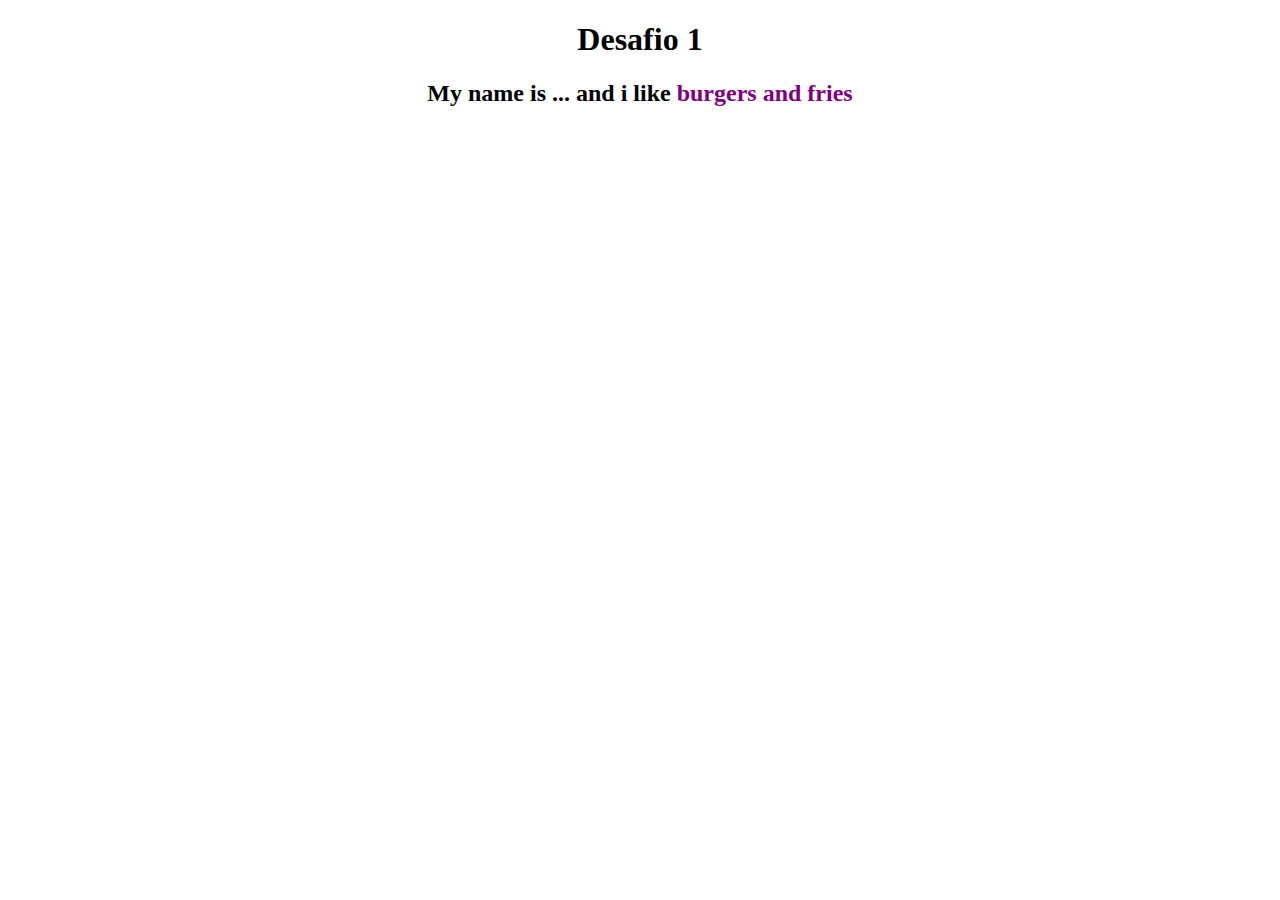
<file: Desafio1/index.html>
<!DOCTYPE html>
<html lang="en">
<head>
    <meta charset="UTF-8">
    <meta name="viewport" content="width=device-width, initial-scale=1.0">
    <link rel="stylesheet" href="style.css">
    <title>Desafio 1</title>
</head>
<body>
    <h1>Desafio 1</h1>
    <h2>My name is ... and i like <span id="text"></span></h2>
    <script src="index.js"></script>
</body>
</html>
</file>
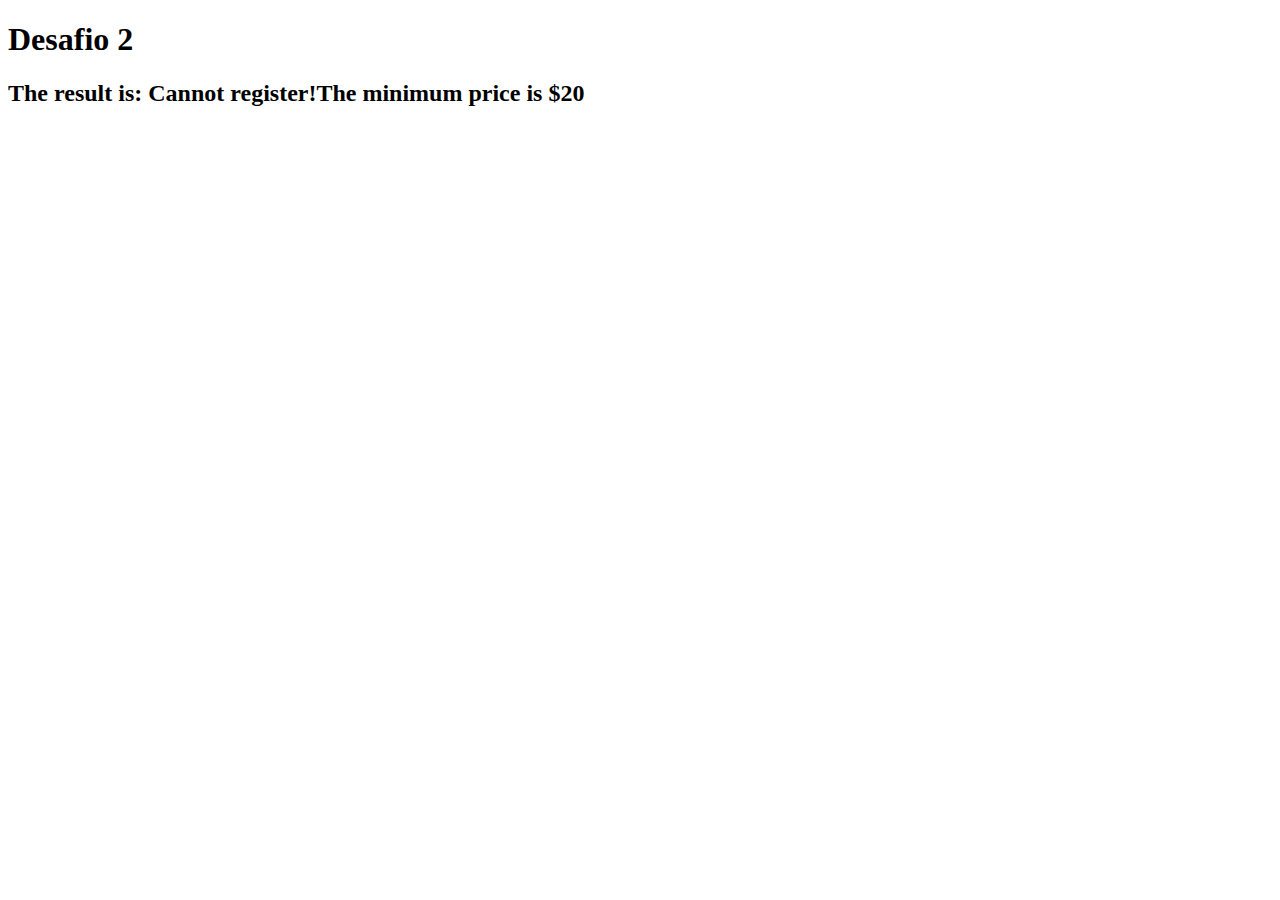
<file: Desafio2/index.html>
<!DOCTYPE html>
<html lang="en">
<head>
    <meta charset="UTF-8">
    <meta name="viewport" content="width=device-width, initial-scale=1.0">
    <title>Desafio 2</title>
    
</head>
<body>
    <h1>Desafio 2</h1>
    <h2>The result is: <span id="result"></span></h2>
    <script src="index.js"></script>
</body>
</html>
</file>
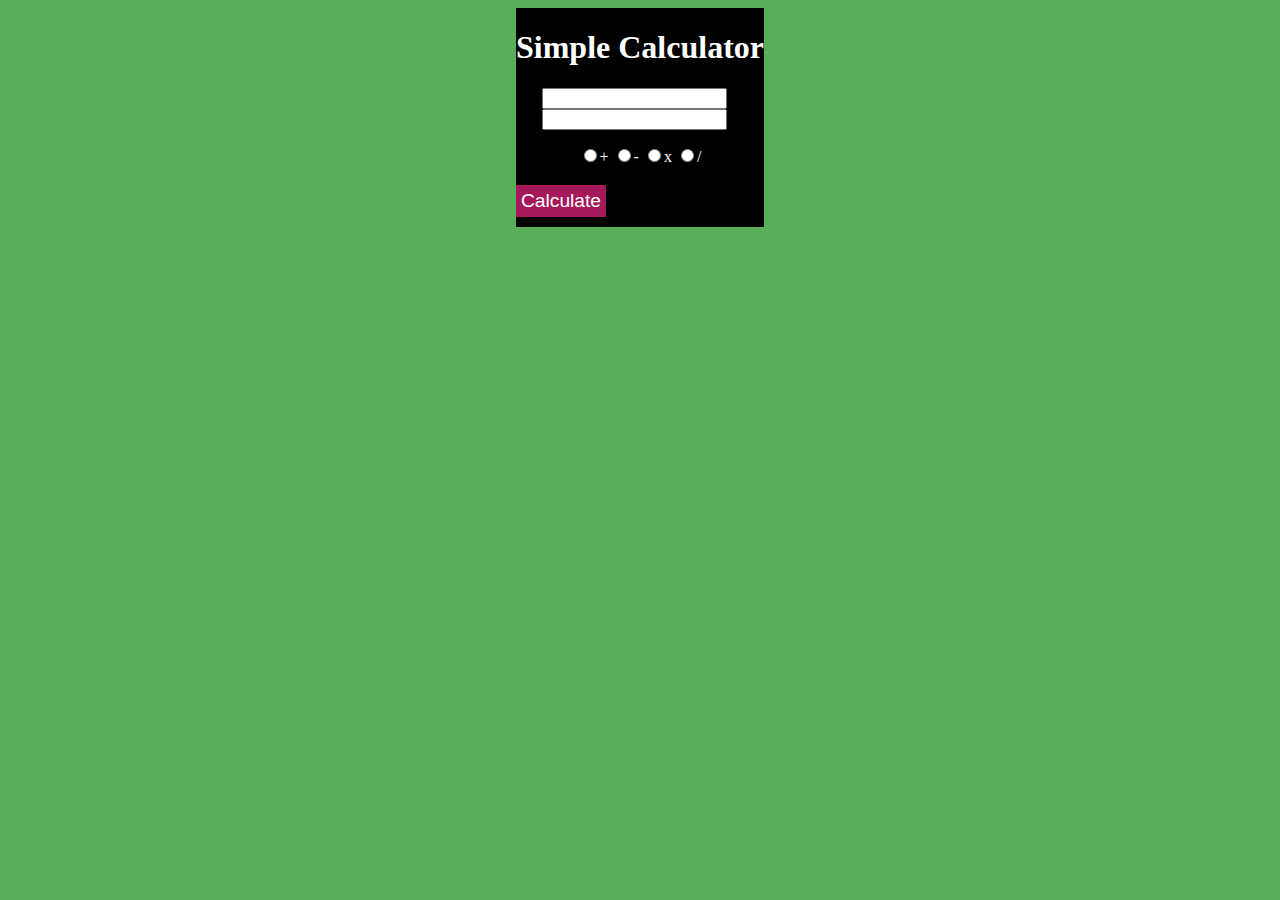
<file: Desafio3/index.html>
<!DOCTYPE html>
<html lang="en">
<head>
    <meta charset="UTF-8">
    <meta name="viewport" content="width=device-width, initial-scale=1.0">
    <link rel="stylesheet" href="style.css">
    <title>Desafio 3</title>
</head>
<body>
<div class="container">
    <h1>Simple Calculator</h1>
    <input type="number" id="number1">
    <input type="number" id="number2">

    <input type="radio" class="btnradio" name="+" id="add">+
    <input type="radio" class="btnradio"  name="-" id="subtract">-
    <input type="radio" class="btnradio"  name="*" id="multiply">x
    <input type="radio" class="btnradio" name="/" id="division">/

    <button type="submit" id="btn" onclick="calculate()">Calculate</button>
    <div id="result"></div>
</div>
    <script src="index.js"></script>
</body>
</html>
</file>
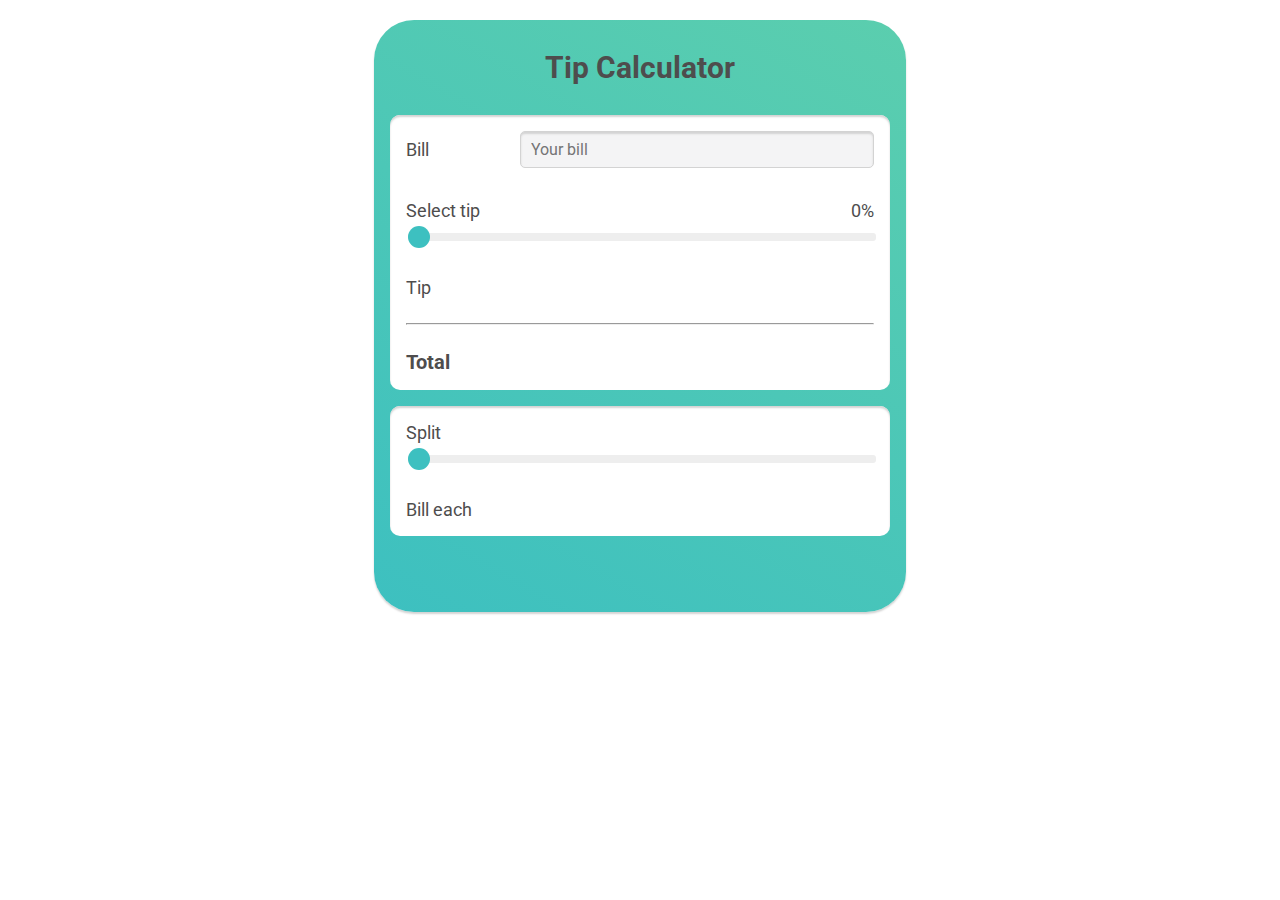
<file: Desafio4/index.html>
<!DOCTYPE html>
<html lang="en">
  <head>
    <meta charset="UTF-8" />
    <meta name="viewport" content="width=device-width, initial-scale=1.0" />
    <meta http-equiv="X-UA-Compatible" content="ie=edge" />
    <link
      href="https://fonts.googleapis.com/css2?family=Roboto:ital,wght@0,300;0,700;1,400&display=swap"
      rel="stylesheet"
    />
    <link rel="stylesheet" href="styles.css" />
    <title>Quick Tip</title>
  </head>
  <body>
    <main oninput="update()">
      <h1>Tip Calculator</h1>
      <section>
        <div class="bill">
          <label for="yourBill">Bill</label>
          <input 
            type="number" 
            placeholder="Your bill" 
            id="yourBill" 
             />
        </div>
        <div>
          <div class="space-between">
            <label for="">Select tip</label
            ><span id="tipPercent">0%</span>
          </div>
          <input type="range" value="0" id="tipInput" class="range" />
        </div>
        <div class="space-between">
          <span>Tip</span>
          <span id="tipValue"></span>
        </div>
        <hr />
        <div class="space-between total">
          <span>Total</span>
          <span id="totalWithTip"></span>
        </div>
      </section>

      <section>
        <div>
          <div class="space-between">
            <label for="splitInput">Split</label>
            <span id="splitValue"></span>
          </div>
          <input
            type="range"
            min="1"
            max="10"
            value="1"
            id="splitInput"
            class="range"
          />
        </div>
        <div class="space-between">
          <span>Bill each</span>
          <span id="billEach"></span>
        </div>
      </section>
    </main>
    <script src="index.js"></script>
  </body>
</html>
</file>
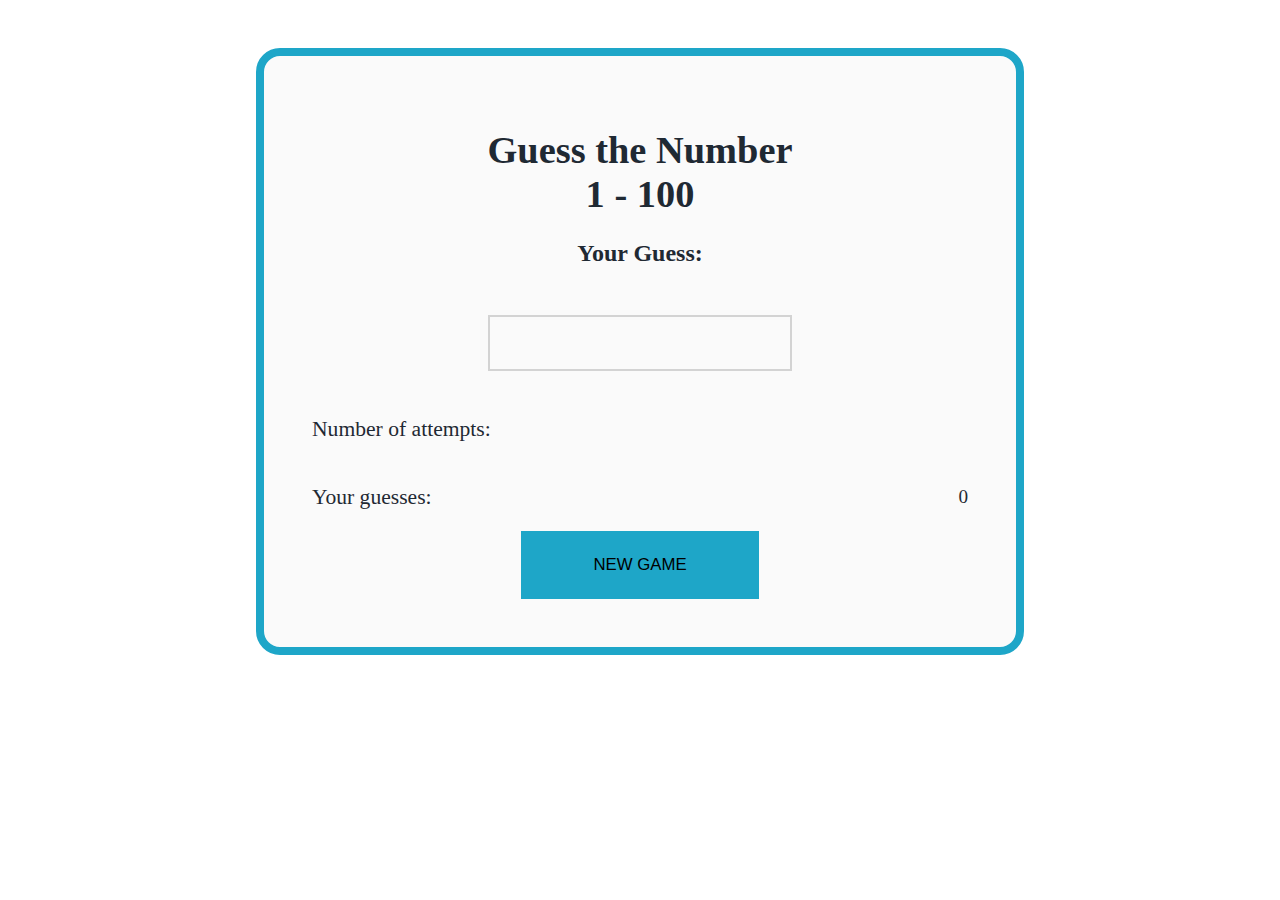
<file: Desafio6/index.html>
<!DOCTYPE html>
<html lang="en">
  <head>
    <meta charset="UTF-8" />
    <meta name="viewport" content="width=device-width, initial-scale=1.0" />
    <meta http-equiv="X-UA-Compatible" content="ie=edge" />
    <link rel="stylesheet" href="style.css" />
    <title>Guess the number</title>
  </head>
  <body onload="init()">
    <main>
      <div id="welcomeScreen">
        <h2>Guess the Number <br />1 - 100</h2>
      </div>

      <div id="gameArea">
        <section>
          <h3 id="textOutput">Your Guess:</h3>
          <input type="number" id="inputBox" min="1" max="100" onchange="compareNumbers()"/>
        </section>
        <section class="stats">
          <div class="info">
            <p>Number of attempts:</p>
            <span id="attempts"></span>
          </div>
          <div class="info">
            <p>Your guesses:</p>
            <span id="guesses">0</span>
          </div>
        </section>
        <button id="newGameButton" onclick="newGame()">NEW GAME</button>
      </div>
    </main>
    <script src="index.js"></script>
  </body>
</html>
</file>
<file: Desafio1/style.css>
body{
    text-align:center;
}
#text{
    color:purple;
}
</file>
<file: Desafio3/style.css>
body{
    text-align: center;
    background-color: rgb(89, 175, 89);
}
.container{
    background-color: black;
    color:white;
    margin: auto;
    display: inline-block;
    text-align: center;
    
    
}
#number1, #number2{
    display: block;
    margin-left: 1.6rem;
    
}

.btnradio{
    margin-top: 1.2rem;
}

#btn{
    
    background-color:rgb(165, 24, 90);
    color:white;
    margin-top: 1.2rem;
    border: none;
    cursor: pointer;
    font-size: 1.2rem;
    padding: 5px;
    display: block;
            
}

#result{
    padding:5px;
    font-size: 1.2rem;
}
</file>
<file: Desafio4/styles.css>
html {
    font-family: "Roboto", sans-serif;
    font-size: 10px;
    color: #4e4d4d;
  }
  
  main {
    max-width: 50rem;
    margin: 2rem auto;
    padding: 3rem 1.6rem 6rem 1.6rem;
    background: linear-gradient(30deg, #3dc0c0, #5bceae);
    border-radius: 4rem;
    box-shadow: 0 2px 2px lightgray;
  }
  
  h1 {
    text-align: center;
    font-size: 3rem;
    margin: 0;
    padding-bottom: 3rem;
  }
  
  section {
    background-color: white;
    font-size: 1.8rem;
    margin-bottom: 1.6rem;
    padding: 0 1.6rem;
    border-radius: 1rem;
    box-shadow: inset 0 2px 2px lightgray;
  }
  
  section > div {
    padding: 1.6rem 0;
  }
  
  .bill {
    display: flex;
  }
  .bill label {
    flex: 1;
    align-self: center;
  }
  .bill input {
    flex: 3;
  }
  
  input[type="number"] {
    font-family: inherit;
    background: #f4f4f5;
    font-size: 1.6rem;
    border: 1px solid lightgray;
    border-radius: 0.5rem;
    padding: 0.8rem 0 0.8rem 1rem;
    box-shadow: inset 0 2px 2px lightgray;
  }
  
  .space-between {
    display: flex;
    justify-content: space-between;
  }
  
  .total {
    font-size: 2rem;
    font-weight: bolder;
  }
  
  .range {
    -webkit-appearance: none;
    width: 100%;
    height: 8px;
    margin-top: 1.2rem;
    background: #eee;
    border-radius: 0.3rem;
    outline-color: #5bceae;
  }
  
  .range::-webkit-slider-thumb {
    -webkit-appearance: none;
    width: 2.2rem;
    height: 2.2rem;
    border-radius: 50%;
    background: #3dc0c0;
    cursor: pointer;
  }
  
  .range::-moz-range-thumb {
    width: 2.2rem;
    height: 2.2rem;
    border-radius: 50%;
    background: #3dc0c0;
    cursor: pointer;
    border: 0;
  }
  
  .range::-moz-focus-outer {
    border: 0;
  }
</file>
<file: Desafio6/style.css>
:root {
    --green: #5ed68a;
    --red: #1ea6c8;
    --background: #fafafa;
    --gradient-1: #343e63;
    --gradient-2: #2a3352;
  }
  
  html {
    font-size: 12px;
    font-weight: 300;
  }
  
  body {
    width: 90vw;
    margin: 0 auto;
    background: radial-gradient(var(--gradient1), var(--gradient2));
    padding: 4rem;
  }
  
  main {
    text-align: center;
    background: var(--background);
    border: solid var(--red);
    border-width: 8px 8px 8px 8px;
    min-height: 40vh;
    border-radius: 2rem 2rem 2rem 2rem;
    padding: 4rem;
    color: #1f2933;
  }
  
  h2 {
    font-size: 3.2rem;
    margin: 2rem 2rem 2rem 2rem;
  }
  
  p {
    font-size: 1.8rem;
  }

  .button-wrapper {
    display: flex;
    flex-direction: column;
  }
  
  button {
    border: none;
    cursor: pointer;
    background: var(--green);
    padding: 2rem 6rem;
    border-radius: 1rem 1rem 0 0;
    font-size: 1.4rem;
  }
  
  button:last-child {
    background: var(--red);
    border-radius: 0 0 1rem 1rem;
  }

  /* game screen */
  
  h3 {
    font-size: 2rem;
  }
  
  input {
    border: 2px solid lightgray;
    background: transparent;
    margin: 2rem 0;
    padding: 1rem 0;
    width: 25rem;
    text-align: center;
    font-size: 2rem;
  }

  .stats {
    text-align: left;
  }
  
  .info {
    display: flex;
    justify-content: space-between;
    align-items: center;
  }
  
  .info span {
    font-size: 1.6rem;
  }

  #newGameButton {
    border-radius: 0;
  }
  
  @media (min-width: 800px) {
    body {
      width: 60vw;
    }
  }
</file>
